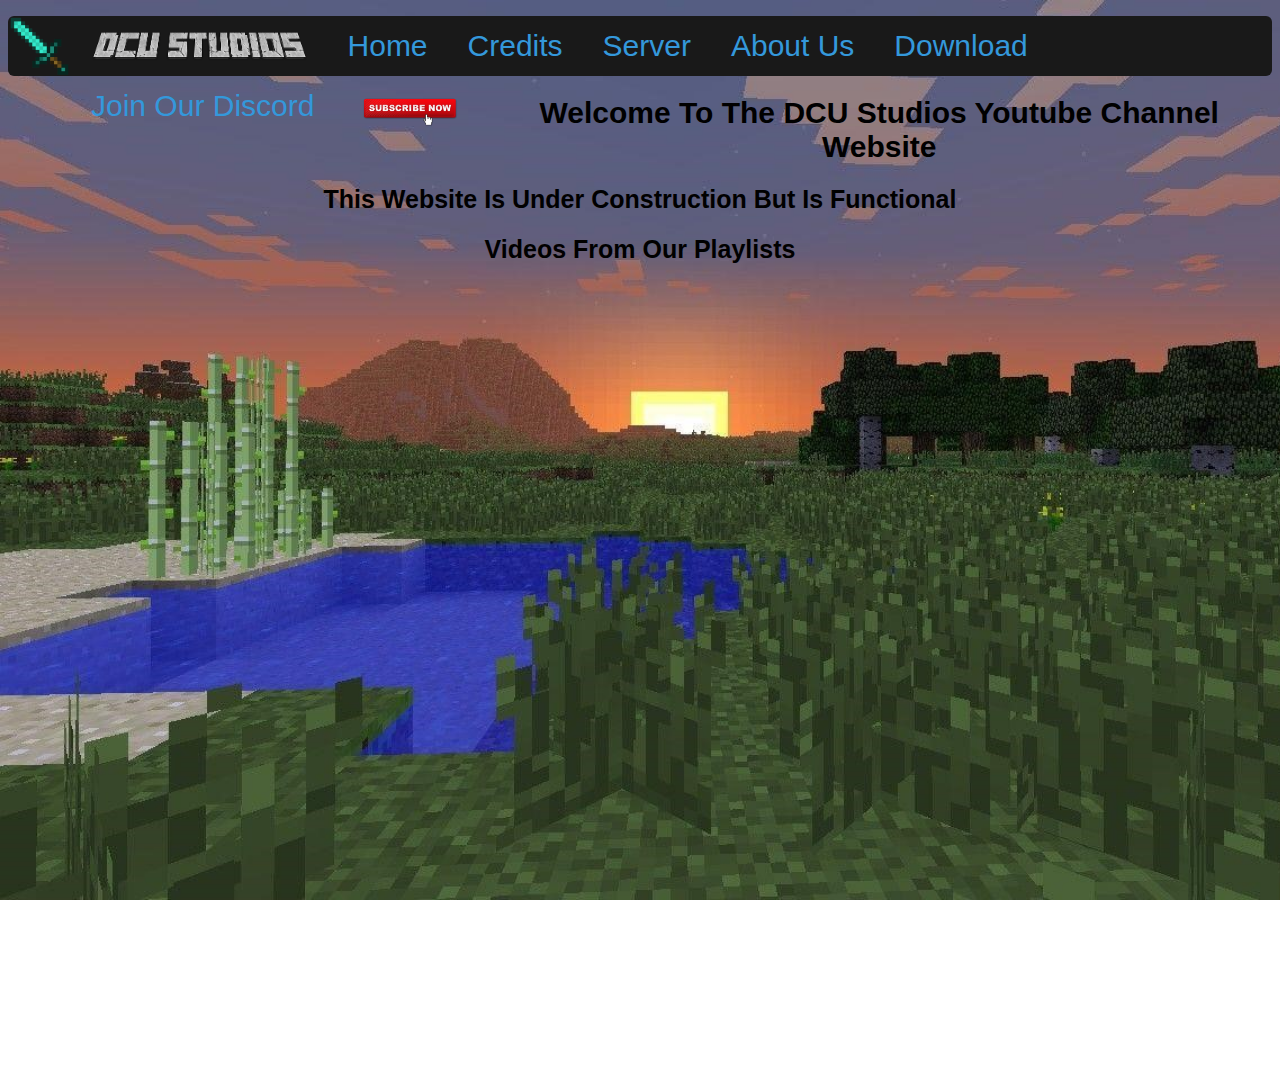
<file: index.html>
<!DOCTYPE html>
      <html lang="en" dir="ltr">
      <head>
      <link rel="stylesheet" href="menu.css">
      <title>DCU Studios</title>
      <link rel="shortcut icon" href="favicon.png">
      <meta charset="utf-8">
      <meta name="viewport" content="width=device-width, initial-scale=1.0">
      <meta name="keywords" content="DCU Studios, Minecraft, Yotube">
      </head>
      <body>
      <a href="https://www.youtube.com/channel/UCRfZDsSlhH84nFbHHl6hKaw?view_as=subscriber">
      <img src="favicon.png">
      </a>
      <nav>
      <img src="TextLogo.png" alt="DCU Studios Text Logo">
      <ul>
      <li> <a href="./index.html">Home </a> </li>
      <li> <a href="#">Credits</a>
      <ul>
      <li><a href="#">Server</a></li>
      <li><a href="Site Credits.html">Website</a></li>
      </li>
      <li><a href="#"></a></li>
      </ul>
      </li>
      <li> <a href="Server.html">Server</a></li>
      <li> <a href="About.html">About Us </a> </li>
      <li> <a href="https://mcpedl.com/user/dcustudios" class="down">Download</a></li>
      <li> <a href="https://discord.gg/ufQqvgb">Join Our Discord</a></li>
      <a href="https://www.youtube.com/channel/UCRfZDsSlhH84nFbHHl6hKaw?sub_confirmation1"><img class="sub" src="sub.png"></a>
      </ul>
      </nav>
      <!-- Sidebar For Mobile -->
      <div class="wrapper">
        <img src="icon.png">
        <div class="sidebar">
          <ul>
              <img src="TextLogo.png" alt="DCU Studios Text Logo">
              <li><a href="index.html">Home</a></li>
              <li><a href="https://discord.gg/ufQqvgb">Discord</a></li>
              <li><a href="https://mcpedl.com/user/dcustudios">Download</a></li>
              <li><a href="#">About Us</a></li>
          </ul>
      </div>
      </div>
      <h1>Welcome To The DCU Studios Youtube Channel Website</h1>
      <h2>This Website Is Under Construction But Is Functional</h2>
      <h2>Videos From Our Playlists</h2>
      <div class="vids">
        <iframe width="560" height="315" src="https://www.youtube.com/embed/videoseries?controls=0&amp;list=PLU8G84BBvxnOF8SnX4mSqR5J_bbZ_PNI1" frameborder="0" allow="accelerometer; autoplay; encrypted-media; gyroscope; picture-in-picture" allowfullscreen></iframe>
        <iframe width="560" height="315" src="https://www.youtube.com/embed/videoseries?controls=0&amp;list=PLU8G84BBvxnOPU_gFqrEEVtiwNHWFZMvm" frameborder="0" allow="accelerometer; autoplay; encrypted-media; gyroscope; picture-in-picture" allowfullscreen></iframe>
        <iframe width="560" height="315" src="https://www.youtube.com/embed/videoseries?controls=0&amp;list=PLU8G84BBvxnMrSMUIOVEQPepbTR7ikCd-" frameborder="0" allow="accelerometer; autoplay; encrypted-media; gyroscope; picture-in-picture" allowfullscreen></iframe>
        <iframe width="560" height="315" src="https://www.youtube.com/embed/videoseries?controls=0&amp;list=PLU8G84BBvxnMkg2uRbGsJZ5fHOjslJRT8" frameborder="0" allow="accelerometer; autoplay; encrypted-media; gyroscope; picture-in-picture" allowfullscreen></iframe>
        <iframe width="560" height="315" src="https://www.youtube.com/embed/videoseries?controls=0&amp;list=PLU8G84BBvxnP94UCFAKedOxWZWbREx96r" frameborder="0" allow="accelerometer; autoplay; encrypted-media; gyroscope; picture-in-picture" allowfullscreen></iframe>
      </div>
<iframe src="https://discordapp.com/widget?id=744742674761908374&theme=dark" width="350" height="500" allowtransparency="true" frameborder="0" sandbox="allow-popups allow-popups-to-escape-sandbox allow-same-origin allow-scripts"></iframe>
 </body>
 </html>
</file>
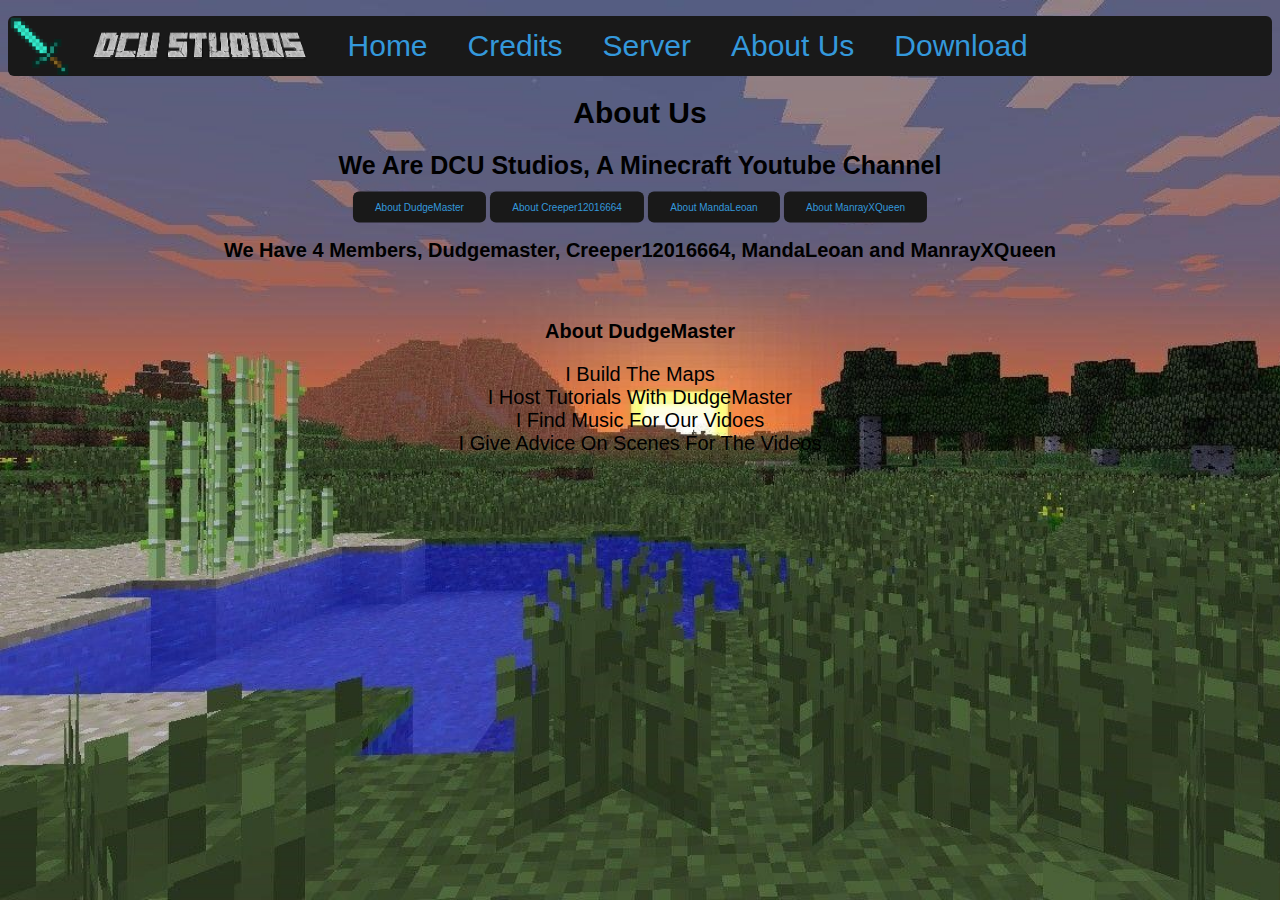
<file: About.html>
<!DOCTYPE html>
<html>
  <head>
    <meta charset="utf-8">
    <title>About Us</title>
   <link rel="stylesheet" href="menu.css">
   <link rel="shortcut icon" href="favicon.png">
  </head>
  <body>
    <img src="favicon.png">
    <nav>
    <img src="TextLogo.png" alt="DCU Studios Text Logo">
    <ul>
    <li> <a href="./index.html">Home </a> </li>
    <li> <a href="#">Credits</a>
    <ul>
    <li><a href="#">Server</a></li>
    <li><a href="Site Credits.html">Website</a></li>
    </li>
    <li><a href="#"></a></li>
    </ul>
    </li>
    <li> <a href="Server.html">Server</a></li>
    <li> <a href="About.html">About Us </a> </li>
    <li> <a href="Download.html" class="down">Download</a></li>
    </ul>
    </nav>
    <!-- Sidebar For Mobile -->
    <div class="wrapper">
      <img src="icon.png">
      <div class="sidebar">
        <ul>
            <img src="TextLogo.png" alt="DCU Studios Text Logo">
            <li><a href="./index.html">Home</a></li>
            <li><a href="./Site Credits.html">Credits</a></li>
            <li><a href="#">Server</a></li>
            <li><a href="#">About Us</a></li>
        </ul>
    </div>
    </div>

<h1>About Us</h1>
<h2>We Are DCU Studios, A Minecraft Youtube Channel</h2><br>
<h3>We Have 4 Members, Dudgemaster, Creeper12016664, MandaLeoan and ManrayXQueen</h3>
<div class="tab">
<button class="button" onclick="openCity(event, 'Dudge')" id="defaultOpen">About DudgeMaster</button>
<button class="button" onclick="openCity(event, 'Creep')">About Creeper12016664</button>
<button class="button" onclick="openCity(event, 'Manda')">About MandaLeoan</button>
<button class="button" onclick="openCity(event, 'Manray')">About ManrayXQueen</button>
</div> <br>

<div id="Dudge" class="tabcontent">
  <h3>About DudgeMaster</h3>
    <p>I Build The Maps<br>
    I Host Tutorials With DudgeMaster<br>
    I Find Music For Our Vidoes<br>
    I Give Advice On Scenes For The Videos<br>
</p>
</div>
<div id="Creep" class="tabcontent">
  <h3 style="color:black" style="font-size:40px">About Creeper12016664</h3>
  <p>  I Maintain This Website<br>
    I Do The Command Block "Coding" When We Make A Mini-Game Map<br>
    I Edit And Upload The Vidoes To Our Youtube Channel<br>
</p>
</div>
<div id="Manda" class="tabcontent">
  <h3>About MandaLeoan</h3>
  <p>  Well You Made It This Far<br>
    How Do You Like The Beta?<br>
    This Information Will Be Available Soon<br>
</p>
</div>
<div id="Manray" class="tabcontent">
  <h3>About ManrayXQueen</h3>
    <p>I Make The Thumbnails For Our Vidoes<br>
    I Give Advice On Scenes For The Videos<br>
</p>
</div>
</body>
</body>
<script>
function openCity(evt, cityName) {
  var i, tabcontent, tablinks;
  tabcontent = document.getElementsByClassName("tabcontent");
  for (i = 0; i < tabcontent.length; i++) {
    tabcontent[i].style.display = "none";
  }
  tablinks = document.getElementsByClassName("tablinks");
  for (i = 0; i < tablinks.length; i++) {
    tablinks[i].className = tablinks[i].className.replace(" active", "");
  }
  document.getElementById(cityName).style.display = "block";
  evt.currentTarget.className += " active";
}

// Get the element with id="defaultOpen" and click on it
document.getElementById("defaultOpen").click();

</script>


</html>
</file>
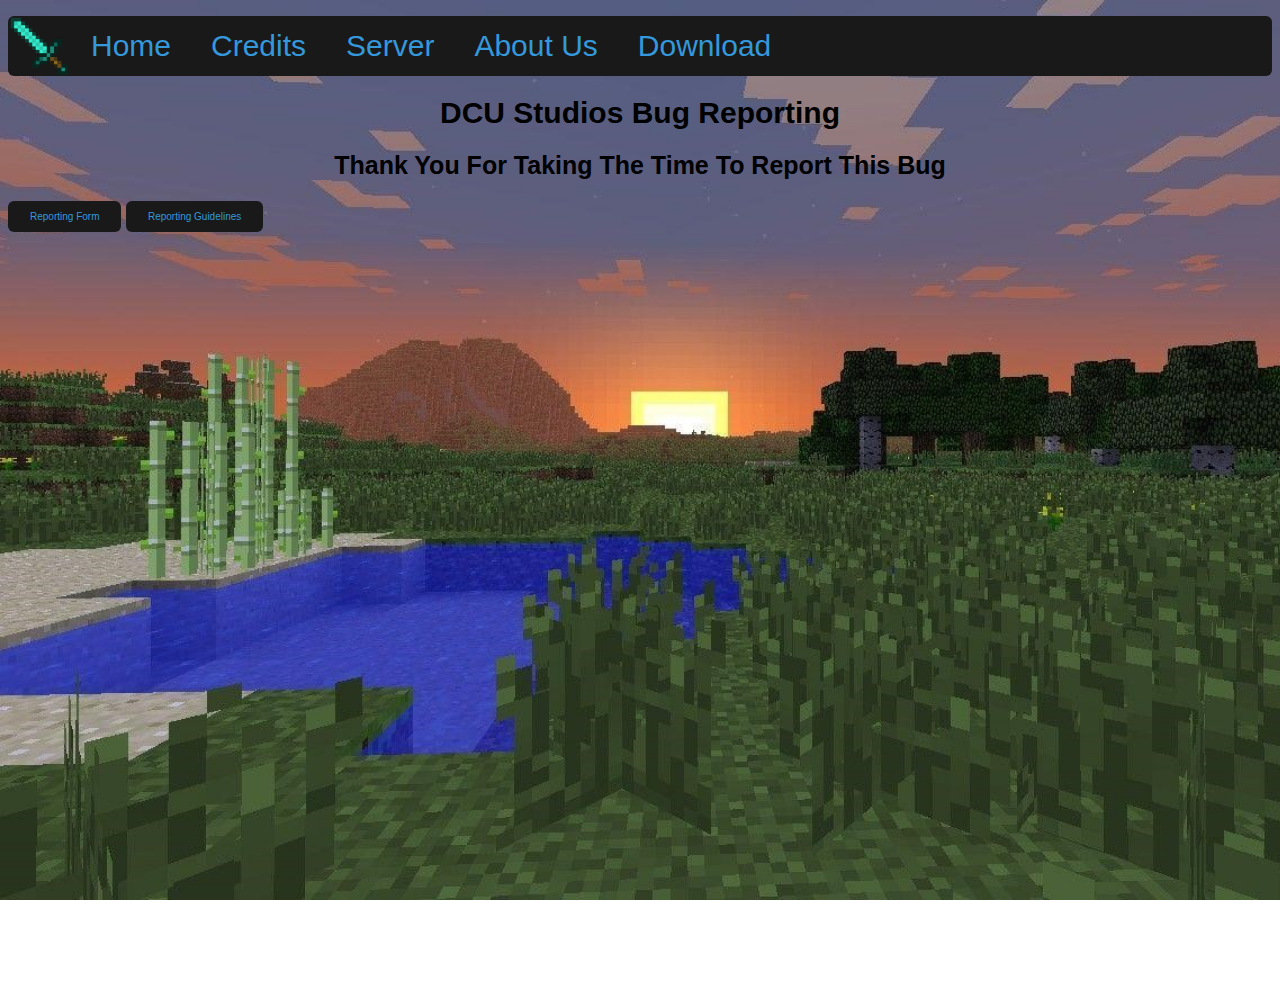
<file: Bugs.html>
<!DOCTYPE html>
<html>
<head>
<title>Bug Reporting</title>
<link rel="shortcut icon" href="favicon.png">
<link rel="stylesheet" href="menu.css">
</head>
<body>

  <img src="favicon.png">
  <nav>
  <ul>

  <li> <a href="index.html">Home </a> </li>
  <li> <a href="#">Credits</a>
    <ul>
      <li><a href="#">Server</a></li>
      <li><a href="Site Credits.html">Website</a></li>
      </li>
    </ul>
  </li>
  <li> <a href="#">Server</a>
    <ul>
      <li><a href="#">How To Connect</a></li>
      <li><a href="Bugs.html">Bug Reporting</a></li>
       </li>
    </ul>
  </li>
  <li> <a href="About.html">About Us </a> </li>
  <li> <a href="Download.html">Download</a>
  </ul>
</nav>

<div class="wrapper">
  <img src="icon.png">
  <div class="sidebar">
    <ul>
      <h2>DCU Studios</h2>
        <li><a href="./index.html">Home</a></li>
        <li><a href="./Site Credits.html">Credits</a></li>
        <li><a href="#">Server</a></li>
        <li><a href="#">About Us</a></li>
    </ul>
</div>
</div>

<h1>DCU Studios Bug Reporting </h1>
<h2>Thank You For Taking The Time To Report This Bug</h2>
<div>
<button class="button" onclick="openCity(event, 'Dudge')" id="defaultOpen">Reporting Form</button>
<button class="button" onclick="openCity(event, 'Creep')">Reporting Guidelines</button>
</div>

<div id="Dudge" class="tabcontent">
<p align="center"><iframe src="https://docs.google.com/forms/d/e/1FAIpQLSd3fKiJGkZpVdjKOLUQXS7oJKwtQnlcqJGx4nXyClTTy_oQrg/viewform?embedded=true" width="640" height="725" frameborder="0" marginheight="0" marginwidth="0">Loading…</iframe></p>
</div>

<div id="Creep" class="tabcontent">
<p>
Reporting Guidelines<br>
1.Please Keep Your Report As Detailed As Possible<br>
2.Refrain From Using Profanity<br>
3.Prank Reports Will Be Removed And Result In A 1 Hour Ban<br>
</p>
</div>
</body>
<script>
function openCity(evt, cityName) {
  var i, tabcontent, tablinks;
  tabcontent = document.getElementsByClassName("tabcontent");
  for (i = 0; i < tabcontent.length; i++) {
    tabcontent[i].style.display = "none";
  }
  tablinks = document.getElementsByClassName("tablinks");
  for (i = 0; i < tablinks.length; i++) {
    tablinks[i].className = tablinks[i].className.replace(" active", "");
  }
  document.getElementById(cityName).style.display = "block";
  evt.currentTarget.className += " active";
}

// Get the element with id="defaultOpen" and click on it
document.getElementById("defaultOpen").click();

</script>
</html>
</file>
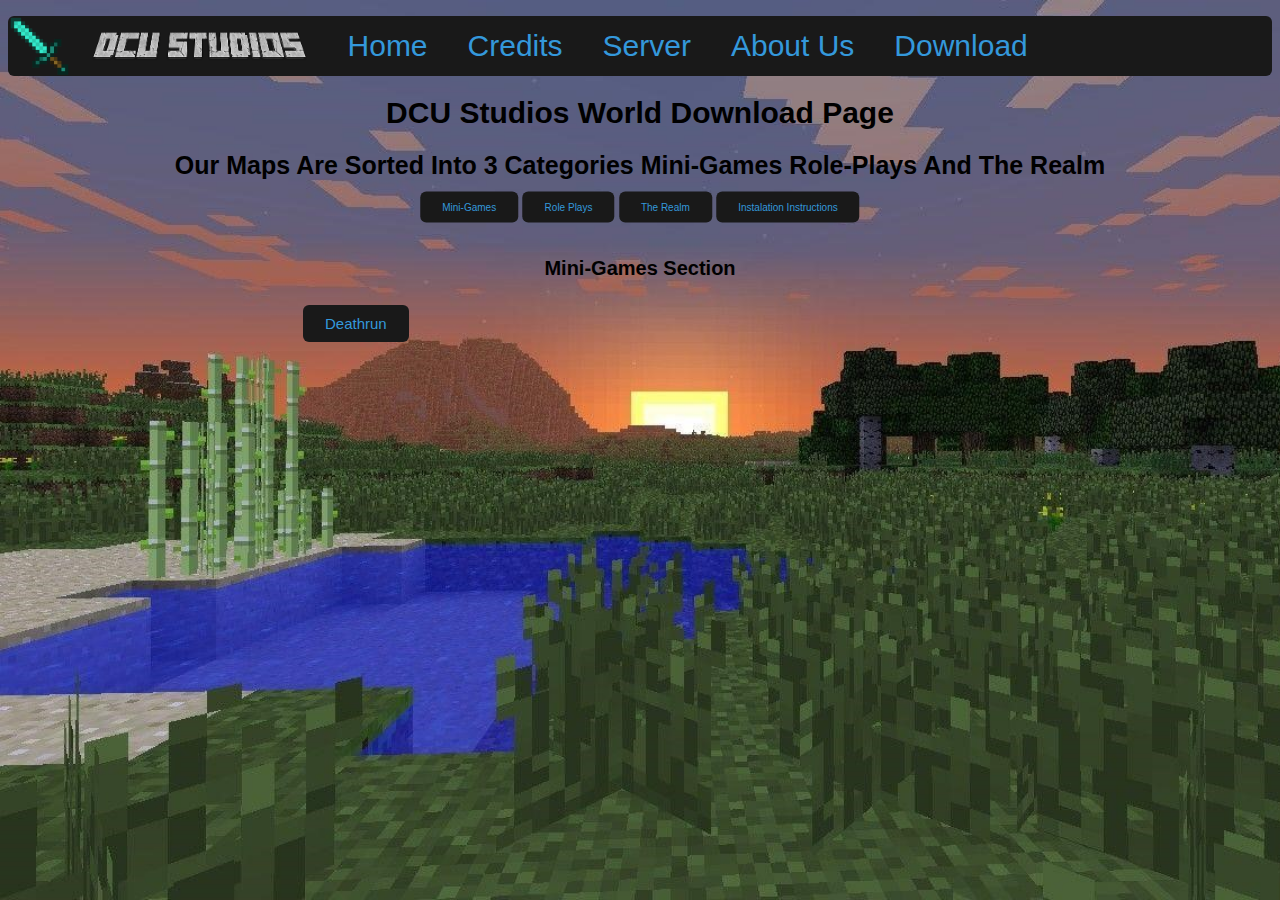
<file: Download.html>
<!DOCTYPE html>
<html>
<head>
<title>DCU Studios</title>
<link rel="shortcut icon" href="favicon.png">
<link rel="stylesheet" href="menu.css">
</head>
<body>
<img src="favicon.png">
<nav>
<img src="TextLogo.png" alt="DCU Studios Text Logo">
<ul>
<li> <a href="./index.html">Home </a> </li>
<li> <a href="#">Credits</a>
<ul>
<li><a href="#">Server</a></li>
<li><a href="Site Credits.html">Website</a></li>
</li>
<li><a href="#"></a></li>
</ul>
</li>
<li> <a href="Server.html">Server</a></li>
<li> <a href="About.html">About Us </a> </li>
<li> <a href="Download.html" class="down">Download</a></li>
</ul>
</nav>
<!-- Sidebar For Mobile -->
<div class="wrapper">
  <img src="icon.png">
  <div class="sidebar">
    <ul>
        <img src="TextLogo.png" alt="DCU Studios Text Logo">
        <li><a href="./index.html">Home</a></li>
        <li><a href="./Site Credits.html">Credits</a></li>
        <li><a href="#">Server</a></li>
        <li><a href="#">About Us</a></li>
    </ul>
</div>
</div>
<h1>DCU Studios World Download Page</h1>
<h2>Our Maps Are Sorted Into 3 Categories Mini-Games Role-Plays And The Realm</h2>

<div class="tab">
<button class="button" onclick="openCity(event, 'mg')" id="defaultOpen">Mini-Games</button>
<button class="button" onclick="openCity(event, 'rolePlay')">Role Plays</button>
<button class="button" onclick="openCity(event, 'realm')">The Realm</button>
<button class="button" onclick="openCity(event, 'inst')">Instalation Instructions</button>
</div>

<div id="mg" class="downloadBtn">
<br><br><h3>Mini-Games Section</h3>
<ul>
<li><button type="button" onclick="window.open('/Worlds/DeathRun.mcworld')">Deathrun</button></li>
</ul>
</div>

<div id="rolePlay" class="downloadBtn">
<br><br><h3>Role Plays Section</h3>
<ul>
  <li><button type="button" onclick="window.open('/Worlds/Monoply.mcworld')">Monopoly</button></li>
  <li><button type="button" onclick="window.open('/Worlds/FunHouse.mcworld')">Fun House</button></li>
</ul>
</div>

<div id="realm" class="downloadBtn">
<br><br><h3>Realms</h3>
<h4>Comming Soon</h4>

</div>
<div id="inst" class="downloadBtn">
<br><br><h3>Instalation Instructions</h3>
<p>
<br>1. Click The Download Button For The World You Want To Download<br>
2. Double Click FileName.mcworld And Minecraft Will Launch And Import The World<br>
</p>
</div>


<script>
function openCity(evt, cityName) {
  var i, tabcontent, tablinks;
  tabcontent = document.getElementsByClassName("downloadBtn");
  for (i = 0; i < tabcontent.length; i++) {
    tabcontent[i].style.display = "none";
  }
  tablinks = document.getElementsByClassName("tablinks");
  for (i = 0; i < tablinks.length; i++) {
    tablinks[i].className = tablinks[i].className.replace(" active", "");
  }
  document.getElementById(cityName).style.display = "block";
  evt.currentTarget.className += " active";
}

// Get the element with id="defaultOpen" and click on it
document.getElementById("defaultOpen").click();

</script>

</body>
</html>
</file>
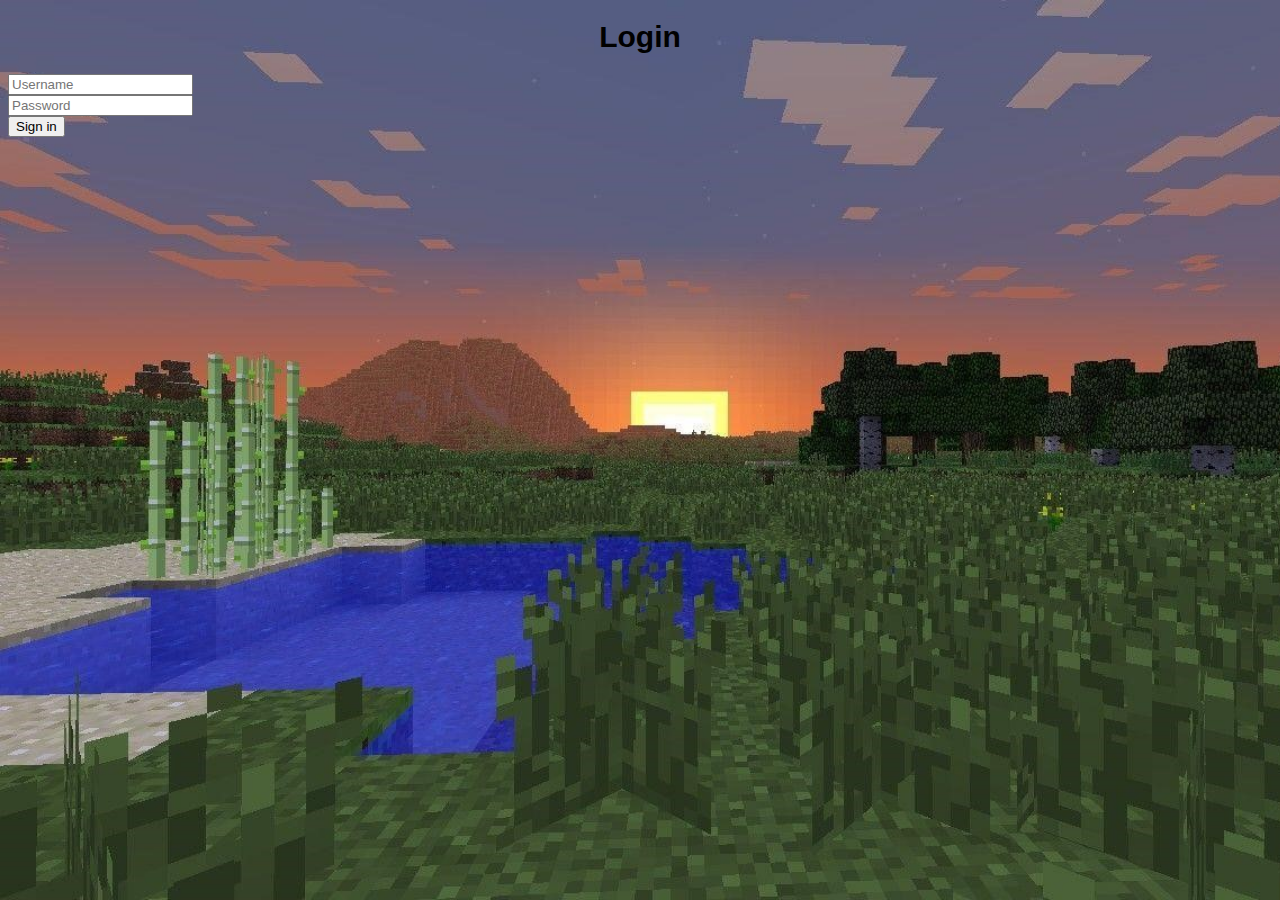
<file: Login.html>
<!DOCTYPE html>
<html lang="en" dir="ltr">
  <head>
    <meta charset="utf-8">
    <title></title>
    <link rel="stylesheet" href="menu.css">
  </head>
  <body>
<div class="login-box">
  <h1>Login</h1>
  <div class="textbox">
    <i class="fas fa-user"></i>
    <input type="text" placeholder="Username">
  </div>

  <div class="textbox">
    <i class="fas fa-lock"></i>
    <input type="password" placeholder="Password">
  </div>

  <input type="button" class="btn" value="Sign in">
</div>
  </body>
</html>
</file>
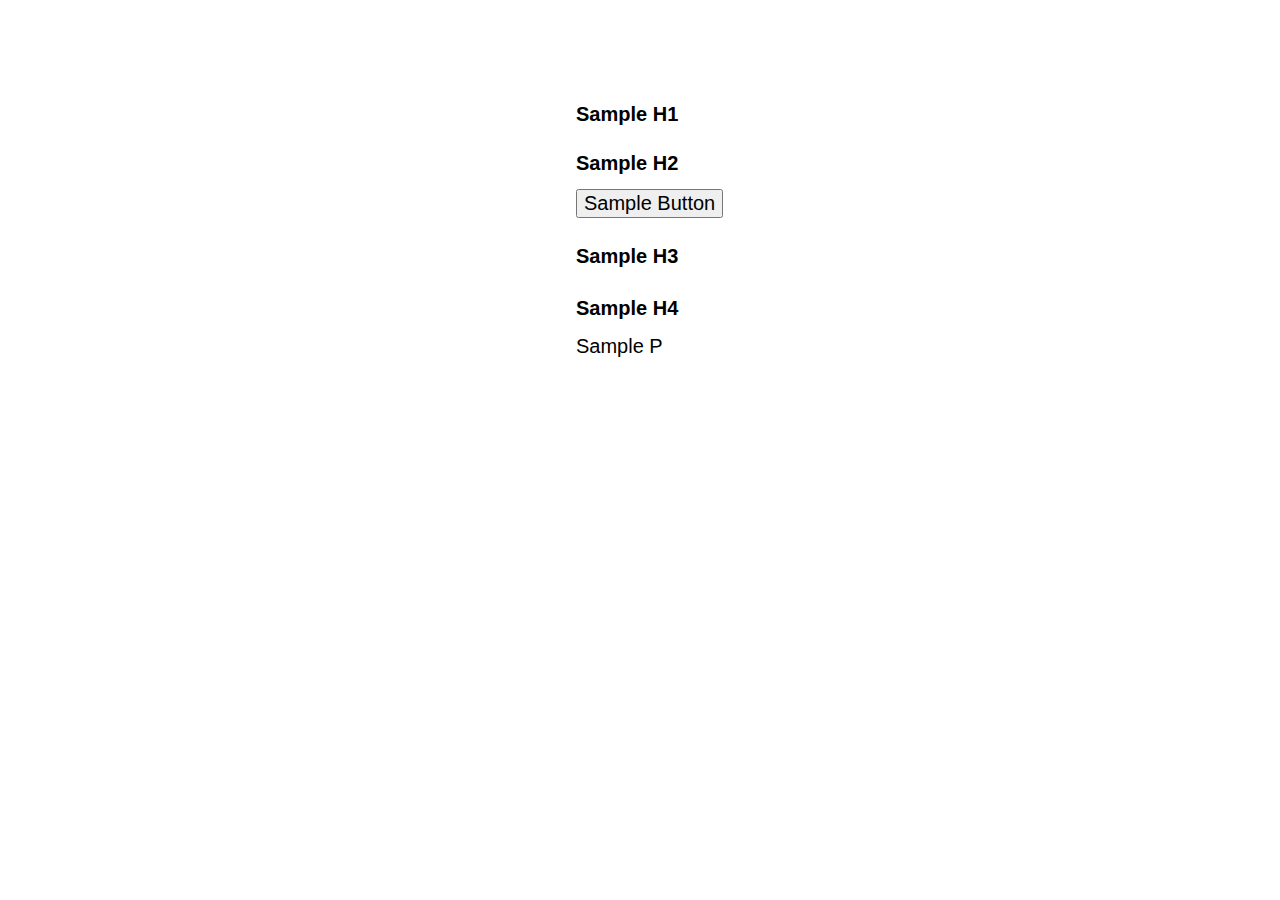
<file: Sample.html>
<!DOCTYPE html>
<html>
  <head>
    <link rel="stylesheet" href="test.css">
    <meta charset="utf-8">
    <title>Sample Page</title>
  </head>
  <body>
    <h1>Sample H1</h1>
    <h2>Sample H2</h2>
    <h3>Sample H3</h3>
    <h4>Sample H4</h4>
    <p>Sample P</p>
    <div class="tab">
      <button class="button">Sample Button</button>
    </div>
  </body>
</html>
</file>
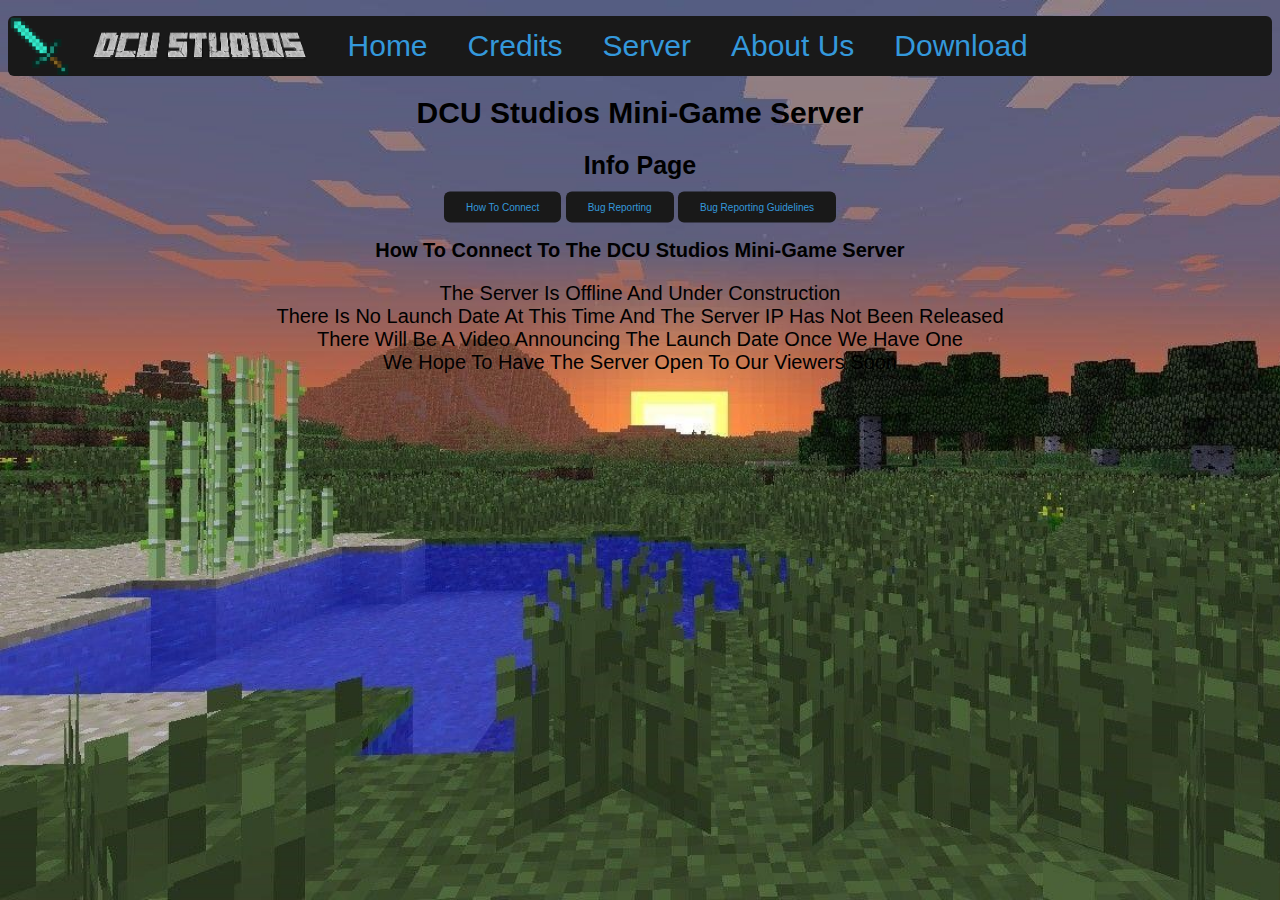
<file: Server.html>
<!DOCTYPE html>
<html>
<head>
<title>Mini-Game Server</title>
<link rel="shortcut icon" href="favicon.png">
<link rel="stylesheet" href="menu.css">
</head>
<body>

  <img src="favicon.png">
  <nav>
  <img src="TextLogo.png" alt="DCU Studios Text Logo">
  <ul>
  <li> <a href="./index.html">Home </a> </li>
  <li> <a href="#">Credits</a>
  <ul>
  <li><a href="#">Server</a></li>
  <li><a href="Site Credits.html">Website</a></li>
  </li>
  <li><a href="#"></a></li>
  </ul>
  </li>
  <li> <a href="Server.html">Server</a></li>
  <li> <a href="About.html">About Us </a> </li>
  <li> <a href="Download.html" class="down">Download</a></li>
  </ul>
  </nav>
  <!-- Sidebar For Mobile -->
  <div class="wrapper">
    <img src="icon.png">
    <div class="sidebar">
      <ul>
          <img src="TextLogo.png" alt="DCU Studios Text Logo">
          <li><a href="./index.html">Home</a></li>
          <li><a href="./Site Credits.html">Credits</a></li>
          <li><a href="#">Server</a></li>
          <li><a href="#">About Us</a></li>
      </ul>
  </div>
  </div>

<h1>DCU Studios Mini-Game Server</h1>
<h2>Info Page</h2><br>
<div class="tab">
<button class="button" onclick="openCity(event, 'Connect')" id="defaultOpen">How To Connect</button>
<button class="button" onclick="openCity(event, 'Dudge')">Bug Reporting</button>
<button class="button" onclick="openCity(event, 'Creep')">Bug Reporting Guidelines</button>
</div>

<div id="Dudge" class="downloadBtn">
<p align="center"><iframe src="https://docs.google.com/forms/d/e/1FAIpQLSd3fKiJGkZpVdjKOLUQXS7oJKwtQnlcqJGx4nXyClTTy_oQrg/viewform?embedded=true" width="640" height="725" frameborder="0" marginheight="0" marginwidth="0">Loading…</iframe></p>
</div>

<div id="Creep" class="downloadBtn">
<p>
Reporting Guidelines<br>
1.Please Keep Your Report As Detailed As Possible<br>
2.Refrain From Using Profanity<br>
3.Prank Reports Will Be Removed And Result In A 1 Hour Ban<br>
</p>
</div>
<div id="Connect" class="downloadBtn">
<h3>How To Connect To The DCU Studios Mini-Game Server</h3>
<p>The Server Is Offline And Under Construction<br>
There Is No Launch Date At This Time And The Server IP Has Not Been Released<br>
There Will Be A Video Announcing The Launch Date Once We Have One<br>
We Hope To Have The Server Open To Our Viewers Soon<br>
</p>
</div>

</body>
<script>
function openCity(evt, cityName) {
  var i, tabcontent, tablinks;
  tabcontent = document.getElementsByClassName("downloadBtn");
  for (i = 0; i < tabcontent.length; i++) {
    tabcontent[i].style.display = "none";
  }
  tablinks = document.getElementsByClassName("tablinks");
  for (i = 0; i < tablinks.length; i++) {
    tablinks[i].className = tablinks[i].className.replace(" active", "");
  }
  document.getElementById(cityName).style.display = "block";
  evt.currentTarget.className += " active";
}

// Get the element with id="defaultOpen" and click on it
document.getElementById("defaultOpen").click();

</script>
</html>
</file>
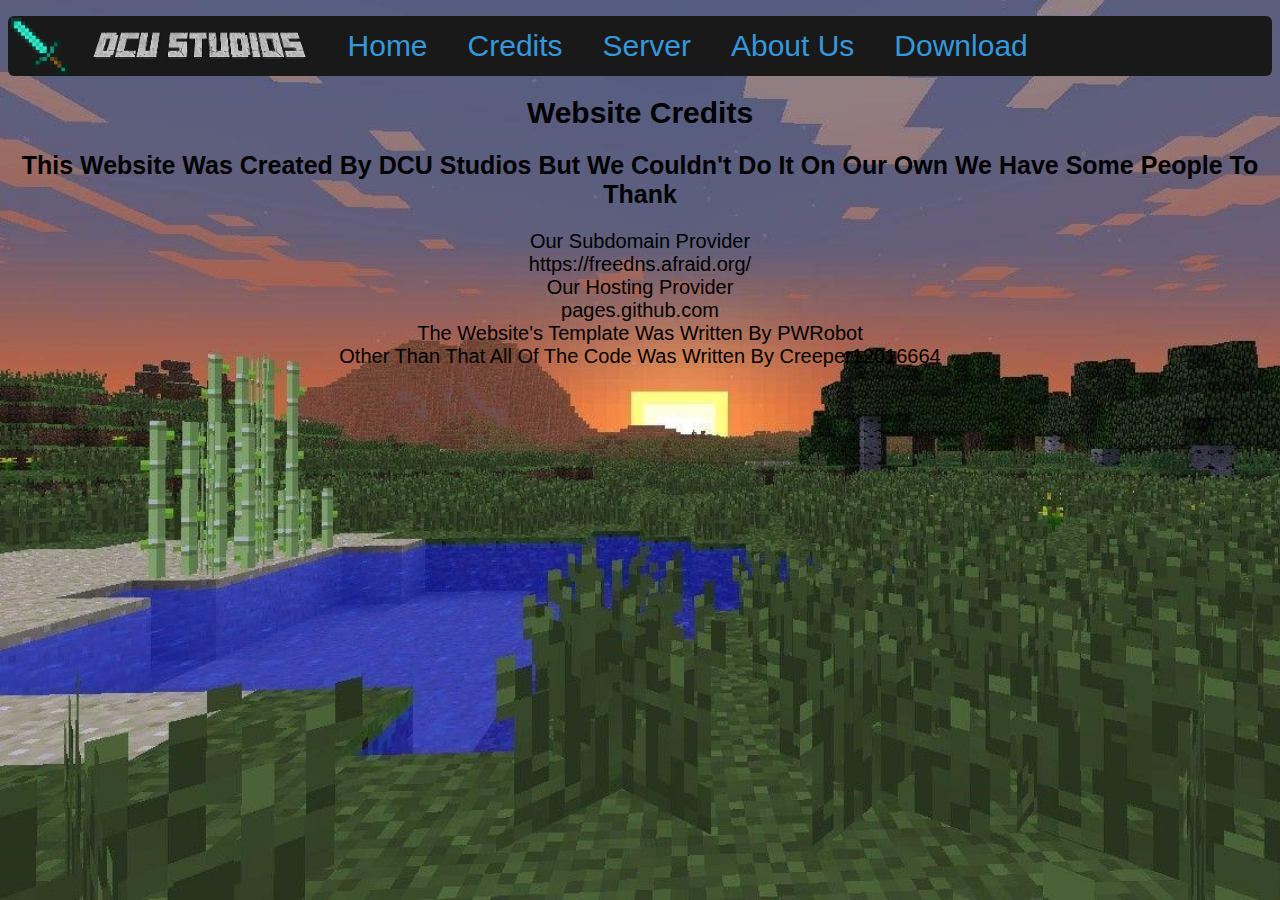
<file: Site Credits.html>
<!DOCTYPE html>
<html lang="en" dir="ltr">
<head>
<link rel="stylesheet" href="menu.css">
<title>DCU Studios</title>
<link rel="shortcut icon" href="favicon.png">
<meta charset="utf-8">
<meta name="keywords" content="DCU Studios, Minecraft, Yotube">
</head>
<body>
  <img src="favicon.png">
  <nav>
  <img src="TextLogo.png" alt="DCU Studios Text Logo">
  <ul>
  <li> <a href="./index.html">Home </a> </li>
  <li> <a href="#">Credits</a>
  <ul>
  <li><a href="#">Server</a></li>
  <li><a href="Site Credits.html">Website</a></li>
  </li>
  <li><a href="#"></a></li>
  </ul>
  </li>
  <li> <a href="Server.html">Server</a></li>
  <li> <a href="About.html">About Us </a> </li>
  <li> <a href="Download.html" class="down">Download</a></li>
  </ul>
  </nav>
  <!-- Sidebar For Mobile -->
  <div class="wrapper">
    <img src="icon.png">
    <div class="sidebar">
      <ul>
          <img src="TextLogo.png" alt="DCU Studios Text Logo">
          <li><a href="./index.html">Home</a></li>
          <li><a href="./Site Credits.html">Credits</a></li>
          <li><a href="#">Server</a></li>
          <li><a href="#">About Us</a></li>
      </ul>
  </div>
  </div>

<h1>Website Credits</h1>
<h2>This Website Was Created By DCU Studios But We Couldn't Do It On Our Own We Have Some People To Thank</h2>
<p>
Our Subdomain Provider<br>
https://freedns.afraid.org/<br>
Our Hosting Provider<br>
pages.github.com<br>
The Website's Template Was Written By PWRobot<br>
Other Than That All Of The Code Was Written By Creeper12016664
</p>
</body>
</html>
</file>
<file: menu.css>
* {
margin 0;
padding 0;
font-family: arial;
}
.button {
  background-color: #191919;
  border: none;
  color: #3498db;
  padding: 10px 22px;
  text-align: center;
  text-decoration: none;
  display: inline-block;
  font-size: 10px;
  border-radius: 6px;
}
.button:hover {
  background-color: #191919;
  border: none;
  color: #2ecc71;
  padding: 10px 22px;
  font-size: 12px;
  border-radius: 6px;
}

body {
  background-image: url('default.jpg');
  background-repeat: no-repeat;
  background-attachment: fixed;
  background-size: cover;
}

}
nav{

  width: 100%;
  height: 60px;
background-color: #191919;
border-radius: 6px;
}
img {
  height: 63px;
  width: 25;
  float: left;
}
nav ul li{
list-style: none;
display: inline-block;
float: left;
line-height: 60px;
position:  relative;
}
nav ul li a{
display: block;
text-decoration: none;
font-size: 25px;
font-family: arial;
color: #3498db;
padding: 0px 20px;
}
nav ul li a:hover{
color: #2ecc71;
}
nav ul li ul {
display: none;
position:  absolute;
background-color: #191919;
padding: 10px;
border-radius: 0px 0px 4px 4px;
}
nav ul li:hover ul{
display: block;
}
button {
  background-color: #191919;
  border: none;
  color: #3498db;
  padding: 10px 22px;
  text-align: center;
  text-decoration: none;
  display: inline-block;
  font-size: 10px;
  border-radius: 6px;
}
button:hover {
  background-color: #191919;
  border: none;
  color: #2ecc71;
}

button:active {
  background-color: #191919;
  border: none;
  color: #2ecc71;
}

.tab {
  margin: 0;
position: absolute;
top: 23%;
left: 50%;
-ms-transform: translate(-50%, -50%);
transform: translate(-50%, -50%);
}
.downloadBtn ul {
  list-style: none;
}
.downloadBtn ul li {
  padding: 5px 255px;
}
.downloadBtn h2 {
position: fixed;
  top: 30%;
left: 46%;
}
nav ul a img.sub {
  height: 70px;
padding: 0px 20px;
}

@media only screen and (min-width: 1px) {
img {
  display: none;
}
nav {
  display: none;
}
h1{
  font-size: 25px;
  text-align: center;
}
h2 {
  font-size: 20px;
  text-align: center;
}
p {
  font-size: 15px;
  text-align: center;
}
}

.wrapper{
  position: relative;
display: block;
}
.wrapper img {
display: block;
  width: 50px;
  height: 50px;
  color: white;
}
.wrapper:hover .sidebar{
display: flex;
}
.wrapper .sidebar{
  width: auto;
  height: 100%;
  background: #191919;
  position: fixed;
  display: none;
  text-decoration: none;
border-radius: 10px 10px 10px 10px;
}

.wrapper .sidebar img{
  width: auto;
  height: 20px;
  padding: 0px 0px;
  align-items: center;
  justify-content: center;
}

.wrapper .sidebar ul li{
  padding: 5px;
  text-decoration: none;
  color: #3498db;
}

.wrapper .sidebar ul li a{
  text-decoration: none;
  color: #3498db;
  display: block;
}

.wrapper .sidebar ul li a .fas{
  width: 25px;
}

.wrapper .sidebar ul li:hover{
  color: #2ecc71;
}

.wrapper .sidebar ul li:hover a{
  color: #2ecc71;
}

.wrapper .main_content{
  width: 100%;
  margin-left: 200px;
}

.wrapper .main_content .header{
  padding: 10px;
  background: #fff;
  color: #717171;
  border-bottom: 1px solid #e0e4e8;
}

.vids iframe {
  width: 50%;
  height: auto;
  padding: 5px 5px;
  justify-content: center;
}

@media only screen and (min-width: 650px) {
.bars {
  display: none;
}
  img {
    display: block;
  }
nav{
text-align: center;
  width: 100%;
  height: 60px;
background-color: #191919;
border-radius: 6px;
display: block;
 }
nav img {
  display: block;
  padding: 15px 20px;
  height: 30px;
}
 nav ul li{
text-align: center;
 list-style: none;
 display: inline-block;
 float: left;
 line-height: 60px;
 position:  relative;
 }
 nav ul li a{
 display: block;
 text-decoration: none;
 font-size: 30px;
 font-family: arial;
 color: #3498db;

 padding: 0px 20px;
 }
 nav ul li a.down{
 display: block;
 }
 nav ul li a:hover{
 color: #2ecc71;
 }
 nav ul li ul {
 display: none;
 position:  absolute;
 background-color: #191919;
 padding: 0px 0px;
 border-radius: 0px 0px 6px 6px;
 }
 nav ul li:hover ul{
 display: block;
 }

 nav ul li ul li {
 width: 130px;
 border-radius: 6px;
text-align: left;
 }

h1{
  font-size: 30px;
  text-align: center;
}
h2 {
  font-size: 25px;
  text-align: center;
}
h3 {
  text-align: center;
  font-size: 20px;
}
p {
  font-size: 20px;
  text-align: center;
}
button{
  position: sticky;
  font-size: 15px;
  border-radius: 6px;
}

button:hover {
  padding: 10px 22px;
  font-size: 12px;
}
.vids {
    display: flex;
    align-items: center;
    justify-content: center;
    padding: 5px;
}
.vids h2 {
text-align: left;
float: left;
}
.vids iframe {
float: left;
padding: 5px;
horizontal-align: center;
height: 250px;

}
.wrapper {
  display: none;
}
}
</file>
<file: test.css>
* {
  font-size: 20px;
  font-family: arial;
}



h1 {
  position: absolute;
  left: 45%;
  top: 10%;
  text-align: center;
}

h2 {
  position: absolute;
  left: 45%;
  top: 15%;
  text-align: center;
}

h3 {
  position: absolute;
  left: 45%;
  top: 25%;
  text-align: center;
}

h4 {
  position: absolute;
  left: 45%;
  top: 30%;
  text-align: center;
}

p {
  position: absolute;
  left: 45%;
  top: 35%;
  text-align: center;
}

.button {
  position: absolute;
  left: 45%;
  top: 21%;
  text-align: center;
}
</file>
